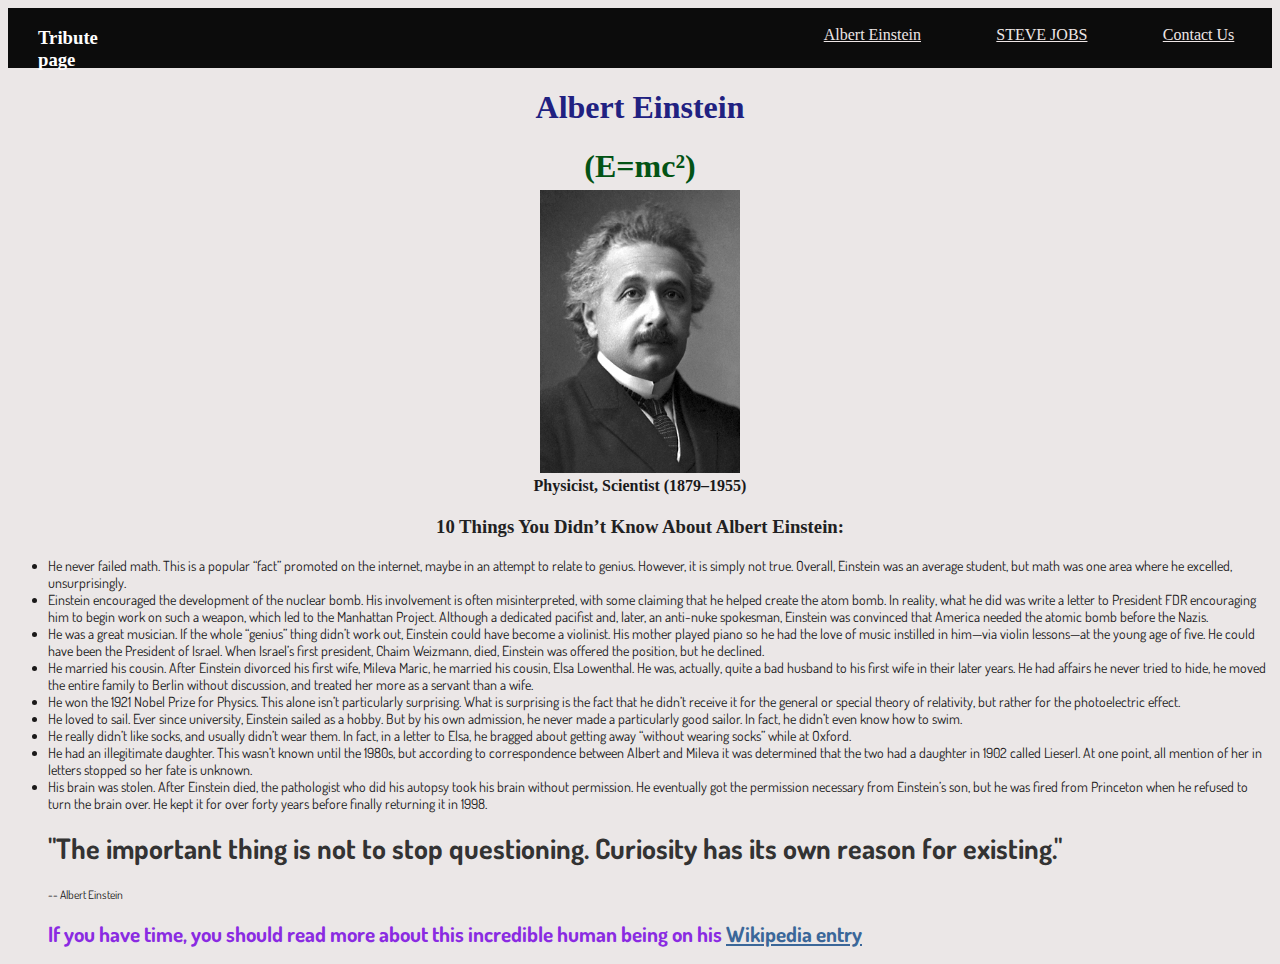
<file: index.html>
<!DOCTYPE html>
<html lang="en">
<head>
    <meta charset="UTF-8">
    <meta http-equiv="X-UA-Compatible" content="IE=edge">
    <meta name="viewport" content="width=device-width, initial-scale=1.0">
    <title>Trirbute page</title>
    <link rel="stylesheet" href="index.css">
    <link href="https://fonts.googleapis.com/css?family=Dosis|Lato|Oswald|Pacifico|Roboto" rel="stylesheet">

</head>

<body>

    <div class="header">
        <h3 id="page">Tribute page</h3>
        <div class="main">
        <a href="index.html" class="home"> Albert Einstein</a>
        <a href="index1.html" class="about">STEVE JOBS</a>
        <a href="https://hackr.io/tutorials/learn-html-5" class="contact">Contact Us</a>
        </div>
       
        
    </div>
    
    <div class=first-part>
    <h1>Albert Einstein</h1>
    <h1 id="formula">(E=mc²)</h1>
    <img src="Albert_Einstein_(Nobel).png" alt="picture">
    <h4>Physicist, Scientist (1879–1955)</h4>
    <h3>10 Things You Didn’t Know About Albert Einstein:</h3>

    </div>
    

    <ul>

      <li>He never failed math. This is a popular “fact” promoted on the internet, maybe in an attempt to relate to genius. However, it is simply not true. Overall, Einstein was an average student, but math was one area where he excelled, unsurprisingly.</li>
      <li>Einstein encouraged the development of the nuclear bomb. His involvement is often misinterpreted, with some claiming that he helped create the atom bomb. In reality, what he did was write a letter to President FDR encouraging him to begin work on such a weapon, which led to the Manhattan Project. Although a dedicated pacifist and, later, an anti-nuke spokesman, Einstein was convinced that America needed the atomic bomb before the Nazis.</li>
      <li>He was a great musician. If the whole “genius” thing didn’t work out, Einstein could have become a violinist. His mother played piano so he had the love of music instilled in him—via violin lessons—at the young age of five.
        He could have been the President of Israel. When Israel’s first president, Chaim Weizmann, died, Einstein was offered the position, but he declined.</li>
      <li>He married his cousin. After Einstein divorced his first wife, Mileva Maric, he married his cousin, Elsa Lowenthal. He was, actually, quite a bad husband to his first wife in their later years. He had affairs he never tried to hide, he moved the entire family to Berlin without discussion, and treated her more as a servant than a wife.</li>
      <li>He won the 1921 Nobel Prize for Physics. This alone isn’t particularly surprising. What is surprising is the fact that he didn’t receive it for the general or special theory of relativity, but rather for the photoelectric effect.</li>
      <li>He loved to sail. Ever since university, Einstein sailed as a hobby. But by his own admission, he never made a particularly good sailor. In fact, he didn’t even know how to swim.</li>
      <li>He really didn’t like socks, and usually didn’t wear them. In fact, in a letter to Elsa, he bragged about getting away “without wearing socks” while at Oxford.</li>
      <li>He had an illegitimate daughter. This wasn’t known until the 1980s, but according to correspondence between Albert and Mileva it was determined that the two had a daughter in 1902 called Lieserl. At one point, all mention of her in letters stopped so her fate is unknown.</li>
      <li>His brain was stolen. After Einstein died, the pathologist who did his autopsy took his brain without permission. He eventually got the permission necessary from Einstein’s son, but he was fired from Princeton when he refused to turn the brain over. He kept it for over forty years before finally returning it in 1998.</li>

      <h1 id="important">"The important thing is not to stop questioning. Curiosity has its own reason for existing."</h1>
      <small>-- Albert Einstein</small>

      <h2 id="next">If you have time, you should read more about this incredible human being on his <a href="https://en.wikipedia.org/wiki/Albert_Einstein " class="wikipedia">Wikipedia entry</a></h2>


    </ul>
</body>
</html>
</file>
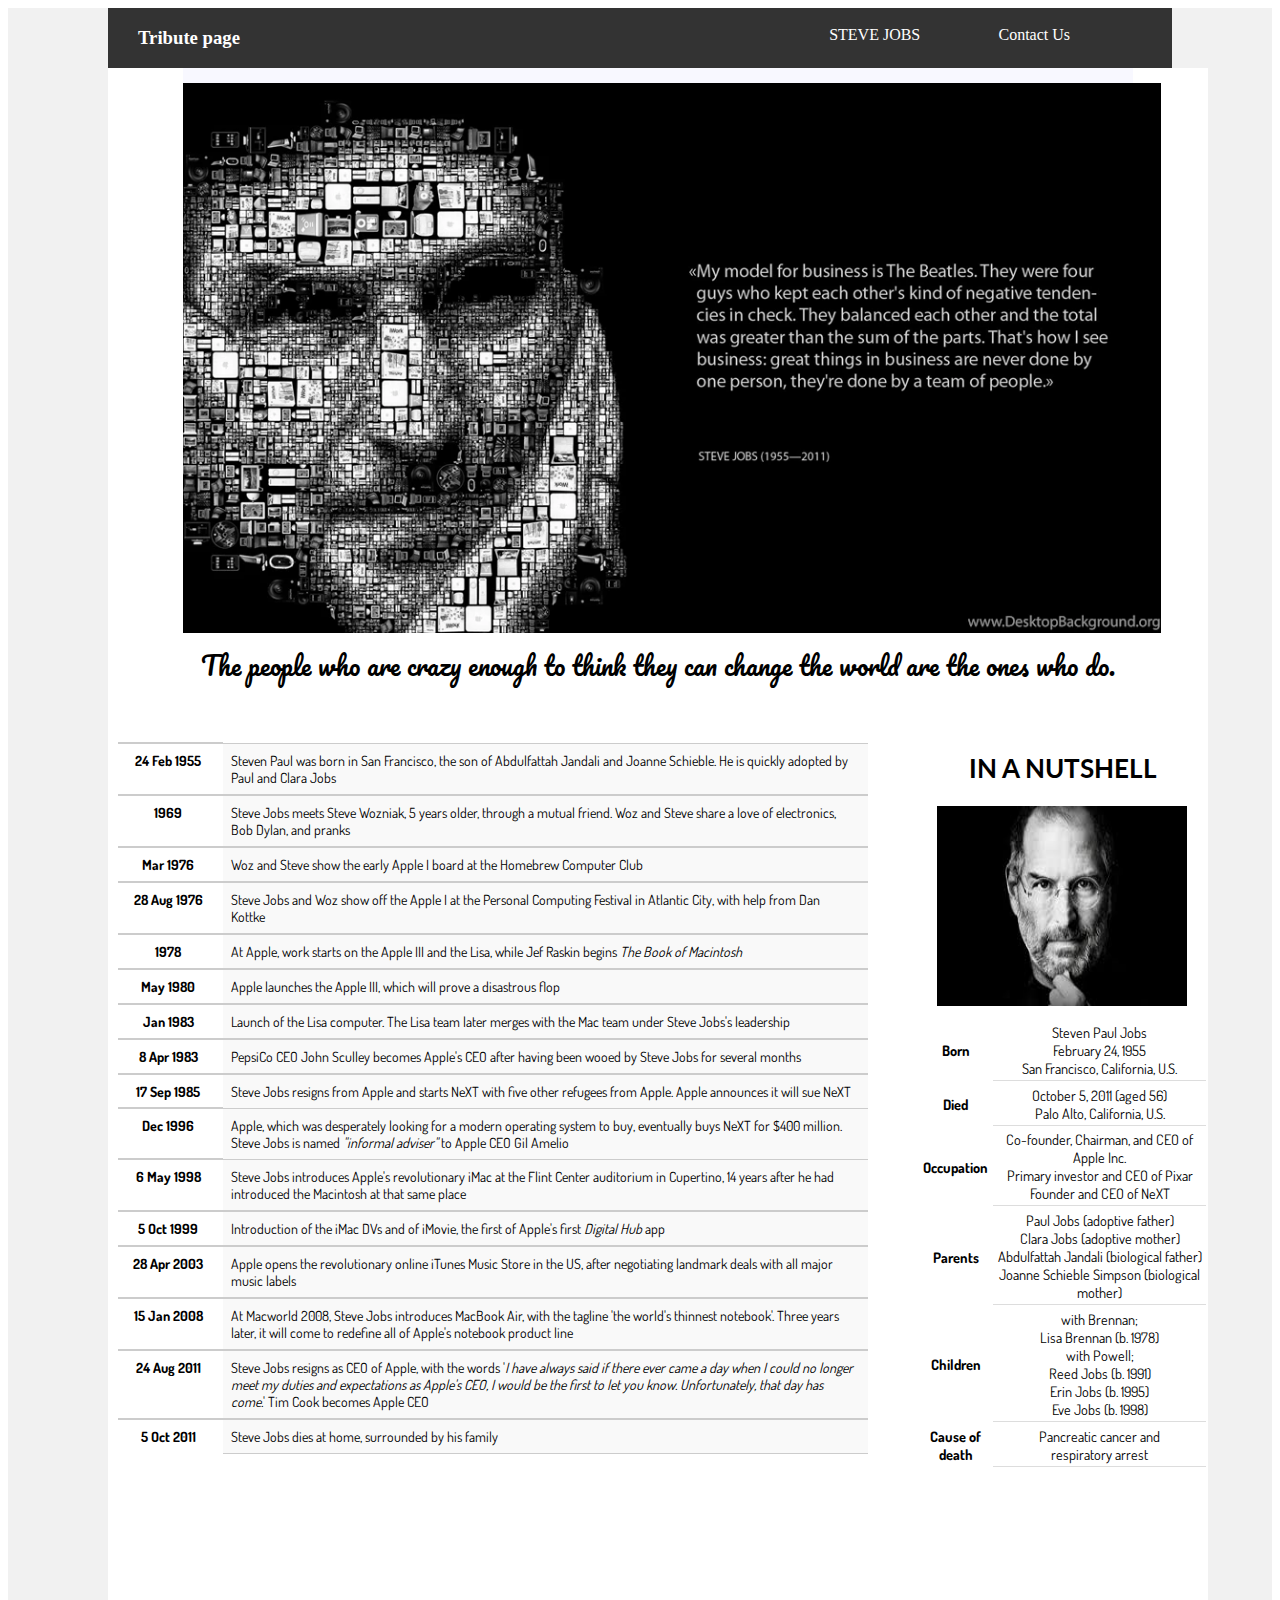
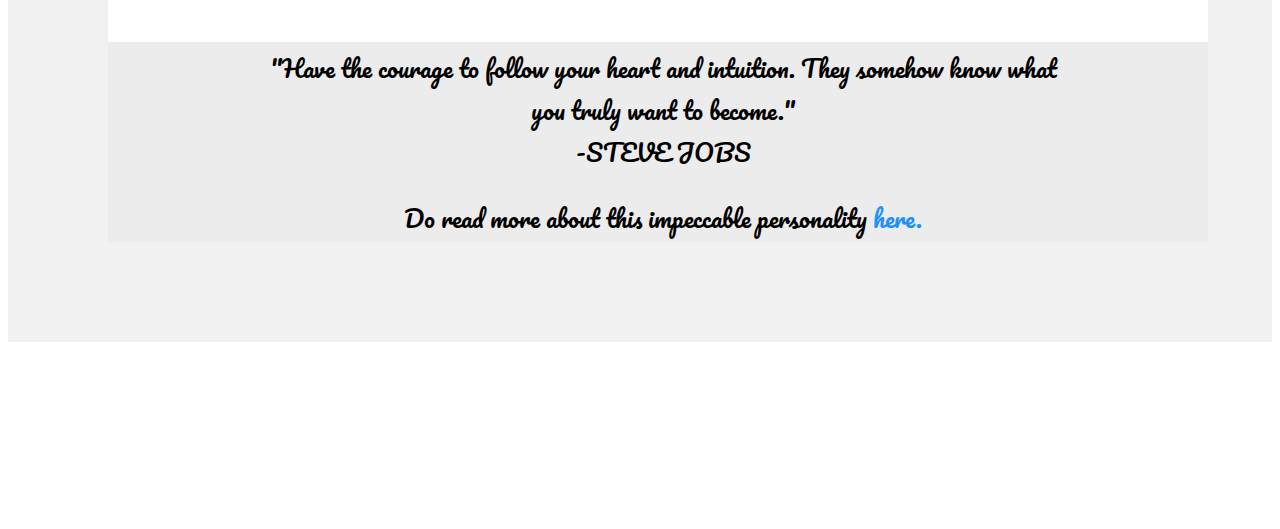
<file: index1.html>
<html>
<head>
    <meta charset="utf-8">
    <meta http-equiv="X-UA-Compatible" content="IE=edge">
        <title>TRIBUTE PAGE FOR STEVE JOBS</title>
        <meta name="description" content="TRIBUTE PAGE FOR STEVE JOBS">
        <link rel="stylesheet" href="index1.css">
    <link href="https://fonts.googleapis.com/css?family=Dosis|Lato|Oswald|Pacifico|Roboto" rel="stylesheet">
</head>
    <body>
        <div class="part1">
            <h3 id="page">Tribute page</h3>
            <div class="main">
            <a href="index1.html" class="about">STEVE JOBS</a>
            <a href="https://hackr.io/tutorials/learn-html-5" class="contact">Contact Us</a>
            </div>
           
            
        </div>
        <div id="container">
            
            <div id="header">
                <img src="1035880_inspirational-wallpapers-hd-wallpapers-walloxs-com-1020-bohatybohaty_1920x1080_h.webp" alt="">
            
            </div> 
            
            <div id="quote-1">
            <p id="text"><span> The people who are crazy enough to think they can change the world are the ones who do.</span><br> 
                </p></div>
            <div id="content">
                
                <!-- <div class="subsection-header" id="bio-header"> -->
                    <!-- TIMELINE -->
                <!-- </div> -->
                
                <div id="main-content">
                  <div class="event-date event-date-first-child">24 Feb 1955</div>  
                    <div class="event-desc event-desc-nth-child">Steven Paul was born in San Francisco, the son of Abdulfattah Jandali and Joanne Schieble. He is quickly adopted by Paul and Clara Jobs</div>
                    
                    <div class="event-date">1969</div>
                    <div class="event-desc event-desc-nth-child">Steve Jobs meets Steve Wozniak, 5 years older, through a mutual friend. Woz and Steve share a love of electronics, Bob Dylan, and pranks</div>
                
                    <div class="event-date">Mar 1976</div>
                    <div class="event-desc event-desc-nth-child">Woz and Steve show the early Apple I board at the Homebrew Computer Club</div>
                    
                    <div class="event-date">28 Aug 1976</div>
                    <div class="event-desc event-desc-nth-child">Steve Jobs and Woz show off the Apple I at the Personal Computing Festival in Atlantic City, with help from Dan Kottke</div>
                    
                    <div class="event-date">1978</div>
                    <div class="event-desc event-desc-nth-child">At Apple, work starts on the Apple III and the Lisa, while Jef Raskin begins <em>The Book of Macintosh</em></div>
                    
                    <div class="event-date">May 1980</div>
                    <div class="event-desc event-desc-nth-child">Apple launches the Apple III, which will prove a disastrous flop</div>
                    
                    <div class="event-date">Jan 1983</div>
                    <div class="event-desc event-desc-nth-child">Launch of the Lisa computer. The Lisa team later merges with the Mac team under Steve Jobs's leadership</div>
                    
                    <div class="event-date">8 Apr 1983</div>
                    <div class="event-desc event-desc-nth-child">PepsiCo CEO John Sculley becomes Apple's CEO after having been wooed by Steve Jobs for several months</div>
                    
                    <div class="event-date">17 Sep 1985</div>
                    <div class="event-desc event-desc-last-child">Steve Jobs resigns from Apple and starts NeXT with five other refugees from Apple. Apple announces it will sue NeXT</div>
                    
                    <div class="event-date">Dec 1996</div>
                    <div class="event-desc event-desc-last-child">Apple, which was desperately looking for a modern operating system to buy, eventually buys NeXT for $400 million. Steve Jobs is named <em>"informal adviser"</em> to Apple CEO Gil Amelio</div>
                    
                    <div class="event-date">6 May 1998</div>
                    <div class="event-desc event-desc-nth-child">Steve Jobs introduces Apple's revolutionary iMac at the Flint Center auditorium in Cupertino, 14 years after he had introduced the Macintosh at that same place</div>
                    
                    <div class="event-date">5 Oct 1999</div>
                    <div class="event-desc event-desc-nth-child">Introduction of the iMac DVs and of iMovie, the first of Apple's first <em>Digital Hub</em> app</div>
                    
                    <div class="event-date">28 Apr 2003</div>
                    <div class="event-desc event-desc-nth-child">Apple opens the revolutionary online iTunes Music Store in the US, after negotiating landmark deals with all major music labels</div>
                    
                    <div class="event-date">15 Jan 2008</div>
                    <div class="event-desc event-desc-nth-child">At Macworld 2008, Steve Jobs introduces MacBook Air, with the tagline 'the world's thinnest notebook'. Three years later, it will come to redefine all of Apple's notebook product line</div>
                    
                    <div class="event-date">24 Aug 2011</div>
                    <div class="event-desc event-desc-nth-child"> Steve Jobs resigns as CEO of Apple, with the words '<em>I have always said if there ever came a day when I could no longer meet my duties and expectations as Apple's CEO, I would be the first to let you know. Unfortunately, that day has come.</em>' Tim Cook becomes Apple CEO</div>
                    
                    <div class="event-date">5 Oct 2011</div>
                    <div class="event-desc event-desc-nth-child">Steve Jobs dies at home, surrounded by his family</div>
            
                </div> <!-- main-content-->
                
                <div id="side-content">
                
                    <table class="info">
                        
<tbody>
    <tr>
        <th  colspan="2" id="nutshell"> IN A NUTSHELL
            <img id="second-image"src="download.jpg">
    <tr>
    <th> 
        Born
    </th>	
        <td>Steven Paul Jobs<br>
    February 24, 1955<br>
San Francisco, California, U.S.
    </td>
    </tr>
    <tr>
    <th>
        Died</th>
    <td>
        	October 5, 2011 (aged 56)<br>
Palo Alto, California, U.S.</td></tr>
    <tr>
    <th> Occupation</th>
    <td>Co-founder, Chairman, and CEO of Apple Inc.<br>
Primary investor and CEO of Pixar<br>
Founder and CEO of NeXT</td></tr>
    <tr>
    <th>Parents</th>
    <td>	
Paul Jobs (adoptive father)<br>
Clara Jobs (adoptive mother)<br>
Abdulfattah Jandali
(biological father)<br>
Joanne Schieble Simpson (biological mother)</td></tr>
    <tr>
    <th>Children</th>
    <td>	with Brennan;<br>
Lisa Brennan (b. 1978)<br>
with Powell;<br>
Reed Jobs (b. 1991)<br>
Erin Jobs (b. 1995)<br>
Eve Jobs (b. 1998)</td></tr>
    <tr>
    <th> Cause of <br> death</th>
    <td>	Pancreatic cancer and <br> respiratory arrest</td></tr>
</tbody>
                    </table>

                    
                </div> <!-- side-content-->
                
                
            </div> <!-- content div-->
            
            <div id="footer">
            
                <div id="quote"> <p>"Have the courage to follow your heart and intuition. They somehow know what you truly want to become."<br>
                    -STEVE JOBS</p>
                    <p>Do read more about this impeccable personality <a href="https://en.wikipedia.org/wiki/Steve_Jobs">here.</a></p></div>
                
            </div> <!--footer div-->
            
        </div> <!-- container div -->
    </body>
</html>
</file>
<file: index.css>
body{
    background-color: rgb(235, 231, 231);
    

}
.first-part{
    text-align: center;
}
h1{
    color:rgb(33, 33, 129)
    
}
#formula{
    color: rgb(3, 83, 21);
    margin-bottom: 5px;
}
h3{
    color: rgb(33, 33, 34);
}
h4{
    color: rgb(26, 26, 27);
    margin-top: 0px;
}
ul{
    color:rgb(26, 25, 25);
    font-size: 14px;
    display: list-item;
    font-family: 'Dosis' , sans-serif;
}
#important{
    color:#333;
    display:block;
}
#next{
    color: blueviolet;
}
.main a{
    color: rgb(238, 230, 230);
}
img{
    width:200px;
   
}

.header{
    
    width: 100%;
    height: 60px;
    background-color: rgb(12, 12, 12);
    
    display: flex;    
    
}
#page{
    color: #FFF; 
    padding-left: 30px;
    
}
.main{
width: 40%;
display: flex; justify-content: space-around;
padding-left: 650px;
padding-top: 18px; 
text-decoration: none;
}
a{
    color: rgb(59, 103, 153);
}
</file>
<file: index1.css>
body{
    border: 100px solid rgb(241, 241, 241);
    border-top: 0px;
}


.part1{
    
    width: 100%;
    height: 60px;
    background-color: #333;
    display: flex;    
    
}
#page{
    color: #FFF; 
    padding-left: 30px;
    
}
.main{
width: 30%;
display: flex; justify-content: space-around;
padding-left: 550px;
padding-top: 18px; 
}
.main a{
    color: #FFF; 
}
img{
    margin-top: 15px;
    margin-bottom: 18px;
    height:100%;
}





#container {
    margin-left: auto;
    margin-right: auto;
    width: 1100px;
    background-color:white;
    }

#header {
    width: 950px;
    height: 550px;
    background-color: ghostwhite;
    background-size:cover;
    margin-left: auto;
    margin-right: auto;
}

#quote-1 {
    height: 75px;
}

p span {
    border: 0 solid black;
    padding: 10px;
    position: relative;
    background-color: white;
}

#text {
    text-align: center;
    font-family:'Pacifico', cursive;
    font-size: 25px;
}

#bio-header {
    
    position: relative;
    top:10px;
    left:150px;
}

.subsection-header {
    line-height: 120px;
    padding-left: 30px;
    font-size: 50px;
    color: #ececec;
    font-weight: bold;
    height: 120px;
    width: 768px;
}

#content {
    width: 1100px;
    height: 900px;
    margin-right: auto;
    margin-left: auto;
    background-color:white;
}

#main-content {
    height: 700px;
    width: 800px;
    background-color: white;
    position: relative;
    top: 25px;
    left: 10px;
    font-family: 'Dosis' , sans-serif;
}

.event-date-first-child {
    border-top: 1px solid #ccc;
    margin-top: 0;
}

.event-date {
    width: 100px;
    height:7px;
    text-align: center;
    line-height: 26px;
    float: left;
    font-size: 14px;
    border-top: 2px solid #ccc;
    margin: -1px 0 0 0;
    padding: 4px 5px 6px 0;
    clear: left;
    font-weight: bold;
}

.event-desc {
    width: 625px;
    background: #f9f9f9;
    float: left;
    margin: 0;
    padding: 8px 12px 8px 8px;
    border-top: 1px solid #ccc;
    clear: right;
    font-size: 14px;
}

.event-desc-nth-child {
    border-bottom: 1px solid #ccc;
}

#side-content {
    height: 700px;
    width: 290px;
    background-color: white;
    float: right;
    clear: both;
    position: relative;
    bottom: 680px;
}

#second-image {
    width: 250px;
    height: 200px;
    position: relative;
    top: 7px;
    float: right;
    right: 18px;
}

.info {
    font-size: 90%;
    font-family: 'Dosis' , sans-serif;
    position: relative;
    margin-bottom: 2em;
    text-align: center;
    background-color: white;
}

.th, .info td {
    vertical-align: top;
    border: 0;
    border-bottom: 1px solid #dddddd;
    padding: 0.2em;
}

#nutshell {
    font-family: 'Lato' , sans-serif;
    font-weight:bold;
    font-size: 26px;
}

#footer {
    background-color:#ececec;
    height: 200px;
}

#quote {
    font-family: 'Pacifico', cursive;
    text-align:center;
    font-size: 24px;
    position: relative;
    top:5px;
    left: 150px;
}

a {
    color:dodgerblue;
    text-decoration:none;
}

a:hover {
    text-decoration: underline;
    color: blue;
}
</file>
